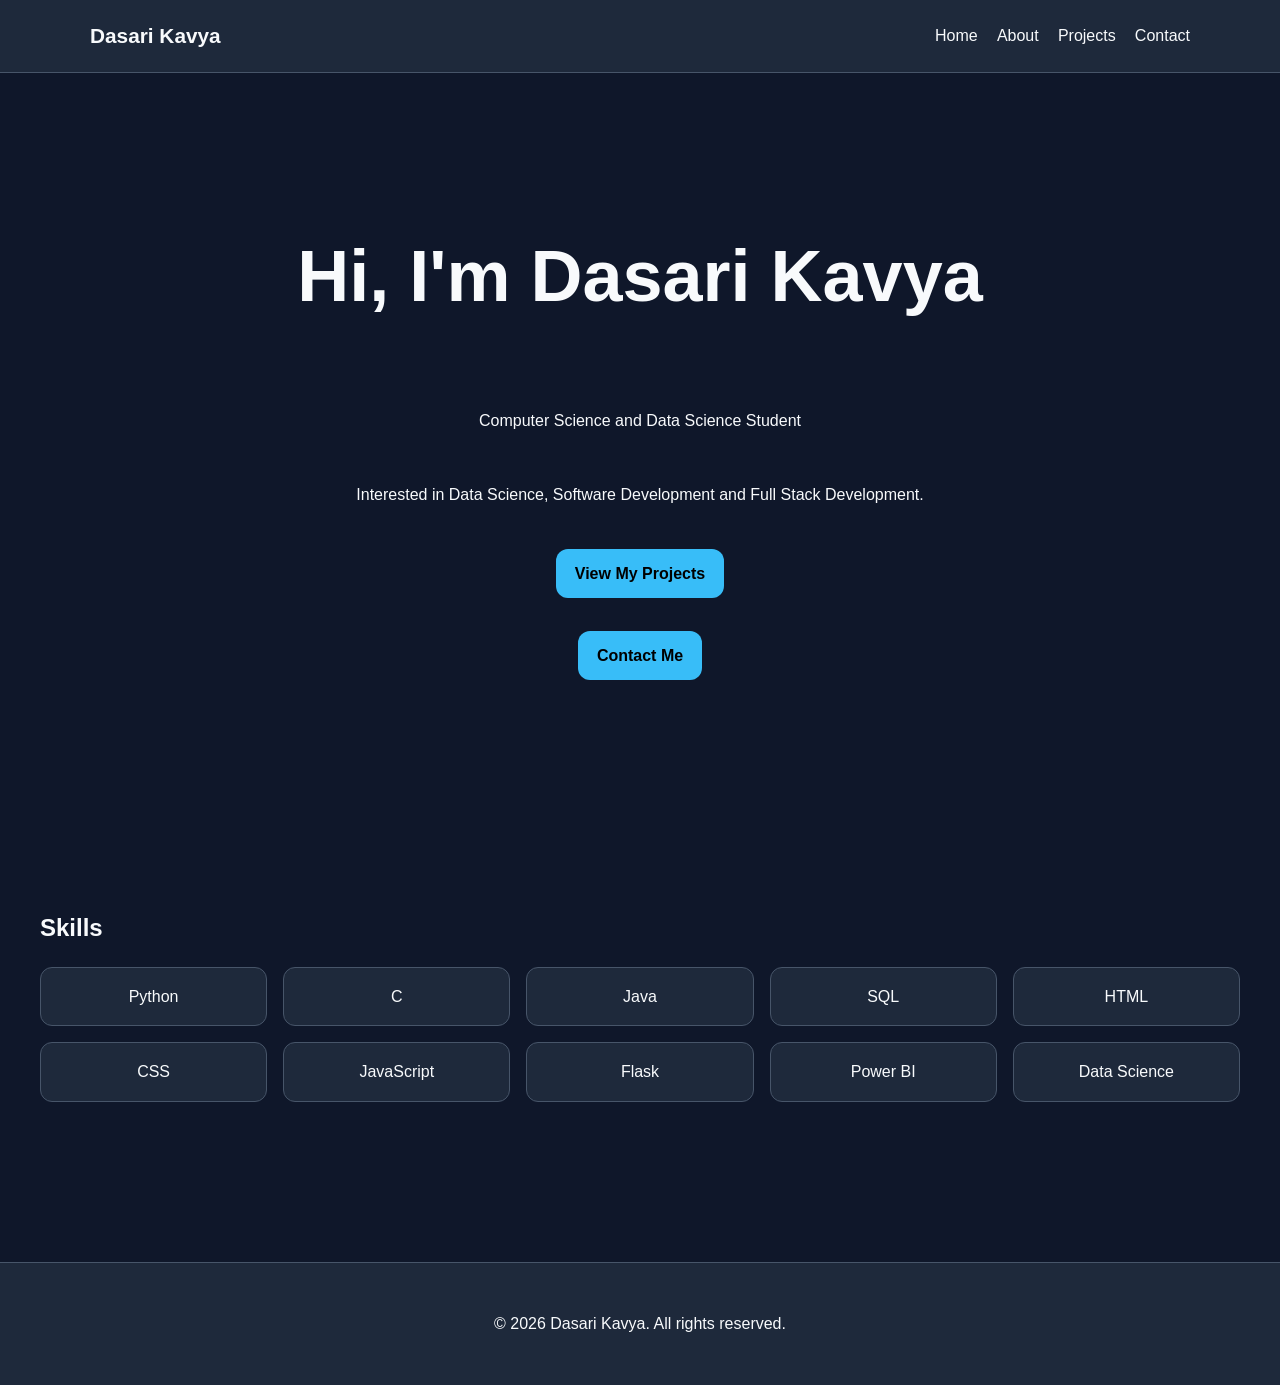
<file: index.html>
<!DOCTYPE html>
<html lang="en">
<head>
    <meta charset="UTF-8">

    <meta name="viewport" content="width=device-width, initial-scale=1.0">

    <meta name="description"
          content="Dasari Kavya - Computer Science and Data Science student portfolio showcasing skills, projects, education and contact information.">

    <meta name="keywords"
          content="Dasari Kavya, Data Science, Computer Science, Python, SQL, Web Development, Portfolio">

    <meta name="author" content="Dasari Kavya">

    <meta name="robots" content="index, follow">

    <meta property="og:title" content="Dasari Kavya | Data Science Portfolio">
    <meta property="og:description"
          content="Personal portfolio of Dasari Kavya, a Computer Science and Data Science student.">
    <meta property="og:type" content="website">

    <title>Dasari Kavya | Data Science Portfolio</title>

    <link rel="stylesheet" href="css/style.css">
</head>

<body>

    <a href="#main-content" class="skip-link">
        Skip to main content
    </a>

    <header>
        <nav aria-label="Main navigation">

            <a href="index.html" aria-label="Go to homepage">
                Dasari Kavya
            </a>

            <ul>
                <li>
                    <a href="index.html" aria-current="page">Home</a>
                </li>

                <li>
                    <a href="about.html">About</a>
                </li>

                <li>
                    <a href="projects.html">Projects</a>
                </li>

                <li>
                    <a href="contact.html">Contact</a>
                </li>
            </ul>

        </nav>
    </header>

    <main id="main-content">

        <section aria-labelledby="hero-heading">

            <h1 id="hero-heading">
                Hi, I'm Dasari Kavya
            </h1>

            <p>
                Computer Science and Data Science Student
            </p>

            <p>
                Interested in Data Science, Software Development
                and Full Stack Development.
            </p>

            <a href="projects.html">
                View My Projects
            </a>

            <a href="contact.html">
                Contact Me
            </a>

        </section>

        <section aria-labelledby="skills-heading">

            <h2 id="skills-heading">Skills</h2>

            <ul>
                <li>Python</li>
                <li>C</li>
                <li>Java</li>
                <li>SQL</li>
                <li>HTML</li>
                <li>CSS</li>
                <li>JavaScript</li>
                <li>Flask</li>
                <li>Power BI</li>
                <li>Data Science</li>
            </ul>

        </section>

    </main>

    <footer>
        <p>
            &copy; 2026 Dasari Kavya. All rights reserved.
        </p>
    </footer>

</body>
</html>
</file>
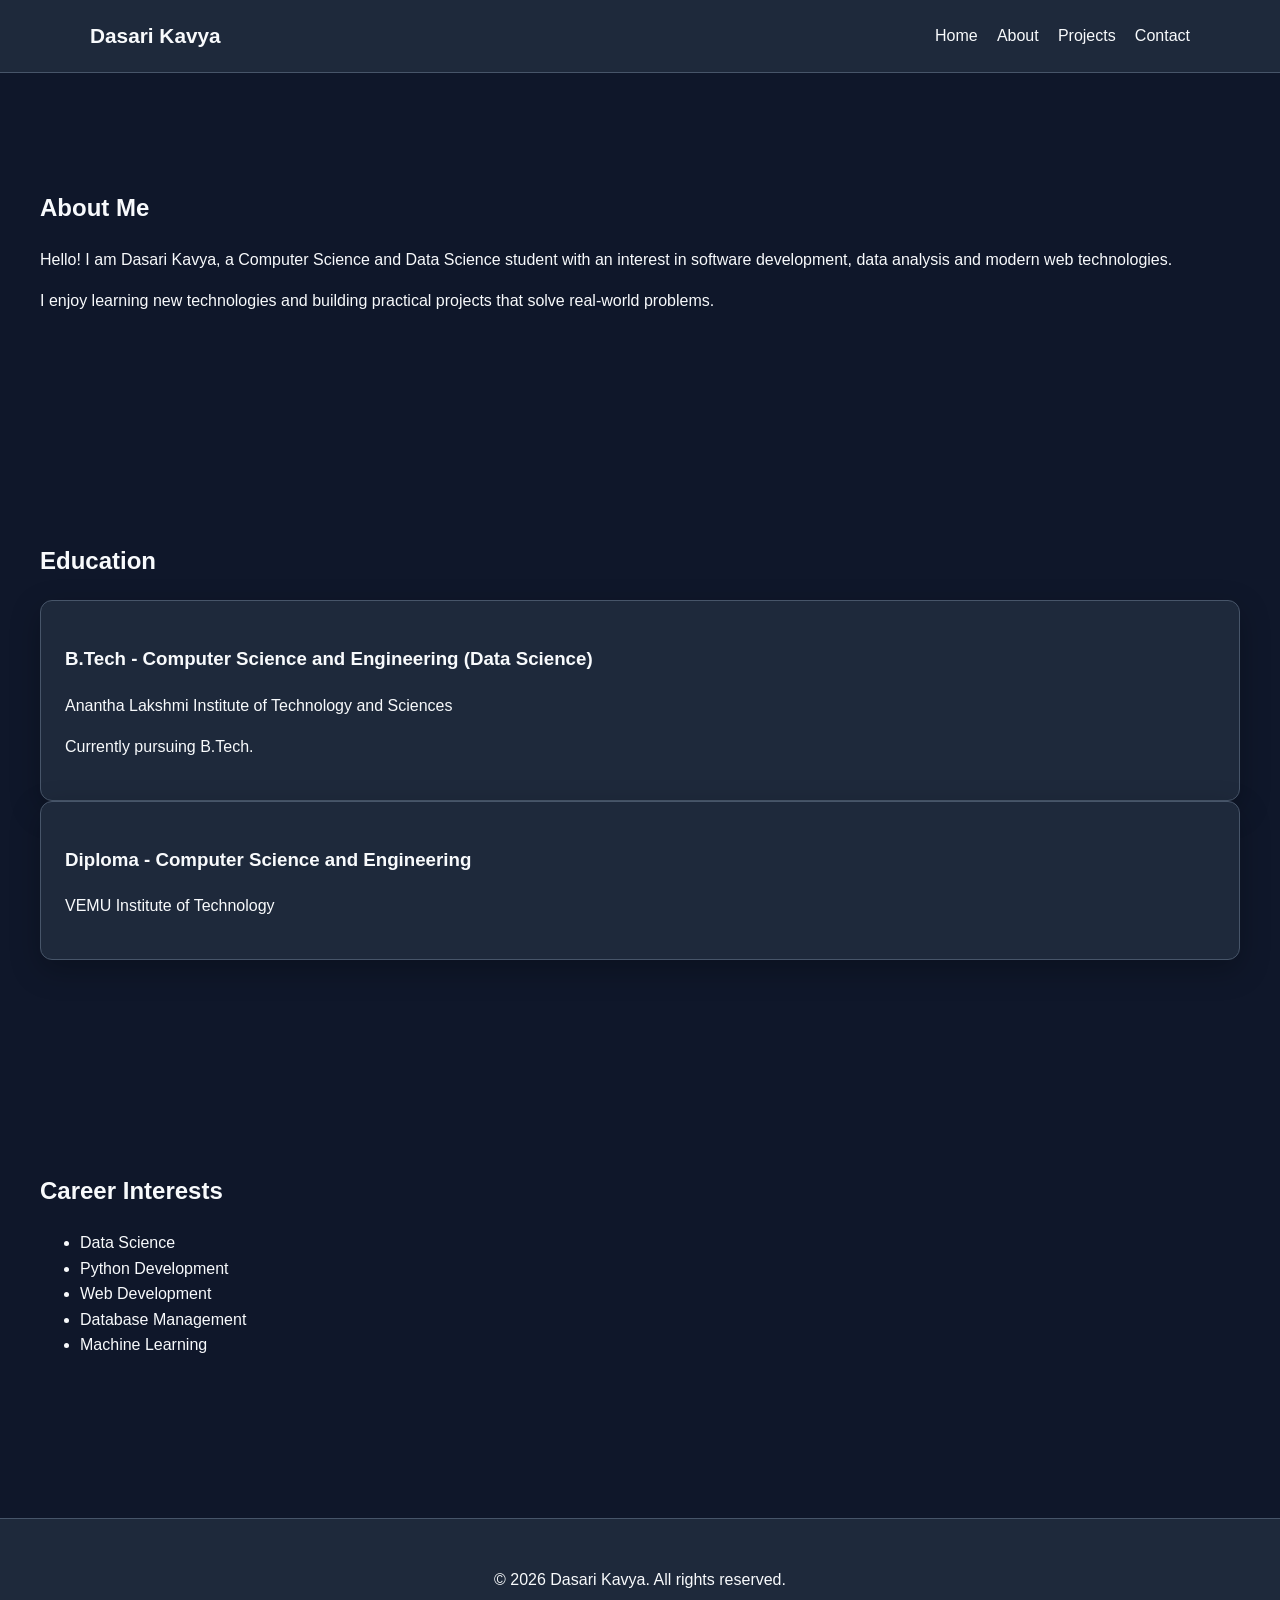
<file: about.html>
<!DOCTYPE html>
<html lang="en">

<head>
    <meta charset="UTF-8">

    <meta name="viewport" content="width=device-width, initial-scale=1.0">

    <meta name="description"
        content="Learn more about Dasari Kavya, a Computer Science and Data Science student, her education, skills and career interests.">

    <meta name="author" content="Dasari Kavya">

    <meta name="robots" content="index, follow">

    <meta property="og:title" content="About Dasari Kavya">
    <meta property="og:description"
        content="About Dasari Kavya, Computer Science and Data Science student.">
    <meta property="og:type" content="website">

    <title>About | Dasari Kavya</title>

    <link rel="stylesheet" href="css/style.css">
</head>

<body>

    <a href="#main-content" class="skip-link">
        Skip to main content
    </a>

    <header>

        <nav aria-label="Main navigation">

            <a href="index.html" aria-label="Go to homepage">
                Dasari Kavya
            </a>

            <ul>
                <li>
                    <a href="index.html">Home</a>
                </li>

                <li>
                    <a href="about.html" aria-current="page">About</a>
                </li>

                <li>
                    <a href="projects.html">Projects</a>
                </li>

                <li>
                    <a href="contact.html">Contact</a>
                </li>
            </ul>

        </nav>

    </header>

    <main id="main-content">

        <section aria-labelledby="about-heading">

            <h1 id="about-heading">About Me</h1>

            <p>
                Hello! I am Dasari Kavya, a Computer Science and
                Data Science student with an interest in software
                development, data analysis and modern web technologies.
            </p>

            <p>
                I enjoy learning new technologies and building
                practical projects that solve real-world problems.
            </p>

        </section>

        <section aria-labelledby="education-heading">

            <h2 id="education-heading">Education</h2>

            <article>

                <h3>B.Tech - Computer Science and Engineering (Data Science)</h3>

                <p>
                    Anantha Lakshmi Institute of Technology and Sciences
                </p>

                <p>
                    Currently pursuing B.Tech.
                </p>

            </article>

            <article>

                <h3>Diploma - Computer Science and Engineering</h3>

                <p>
                    VEMU Institute of Technology
                </p>

            </article>

        </section>

        <section aria-labelledby="interests-heading">

            <h2 id="interests-heading">Career Interests</h2>

            <ul>
                <li>Data Science</li>
                <li>Python Development</li>
                <li>Web Development</li>
                <li>Database Management</li>
                <li>Machine Learning</li>
            </ul>

        </section>

    </main>

    <footer>

        <p>
            &copy; 2026 Dasari Kavya. All rights reserved.
        </p>

    </footer>

</body>

</html>
</file>
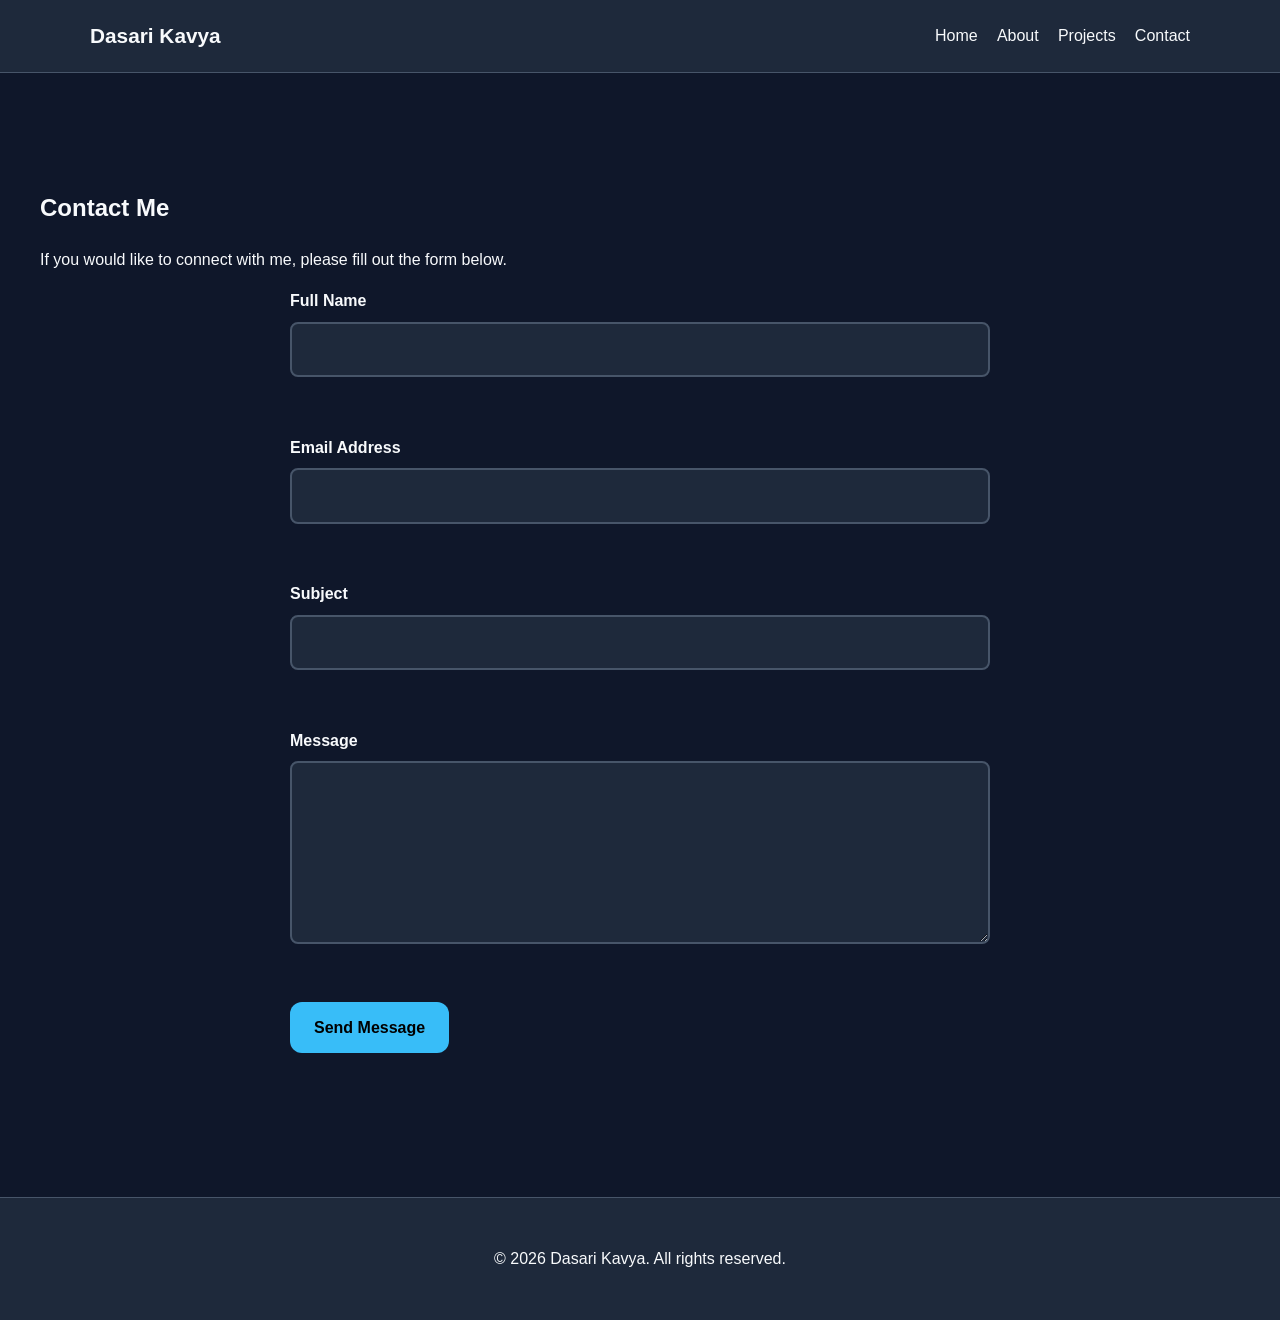
<file: contact.html>
<!DOCTYPE html>
<html lang="en">

<head>
    <meta charset="UTF-8">

    <meta name="viewport" content="width=device-width, initial-scale=1.0">

    <meta name="description"
        content="Contact Dasari Kavya for collaboration, project opportunities and professional inquiries.">

    <meta name="author" content="Dasari Kavya">

    <meta name="robots" content="index, follow">

    <meta property="og:title" content="Contact | Dasari Kavya">
    <meta property="og:description"
        content="Get in touch with Dasari Kavya.">
    <meta property="og:type" content="website">

    <title>Contact | Dasari Kavya</title>

    <link rel="stylesheet" href="css/style.css">
</head>

<body>

    <a href="#main-content" class="skip-link">
        Skip to main content
    </a>

    <header>

        <nav aria-label="Main navigation">

            <a href="index.html" aria-label="Go to homepage">
                Dasari Kavya
            </a>

            <ul>

                <li>
                    <a href="index.html">Home</a>
                </li>

                <li>
                    <a href="about.html">About</a>
                </li>

                <li>
                    <a href="projects.html">Projects</a>
                </li>

                <li>
                    <a href="contact.html" aria-current="page">
                        Contact
                    </a>
                </li>

            </ul>

        </nav>

    </header>

    <main id="main-content">

        <section aria-labelledby="contact-heading">

            <h1 id="contact-heading">Contact Me</h1>

            <p>
                If you would like to connect with me, please
                fill out the form below.
            </p>

            <form
                action="#"
                method="post"
                aria-label="Contact form">

                <div>

                    <label for="name">
                        Full Name
                    </label>

                    <input
                        type="text"
                        id="name"
                        name="name"
                        autocomplete="name"
                        required
                        aria-required="true">

                </div>

                <br>

                <div>

                    <label for="email">
                        Email Address
                    </label>

                    <input
                        type="email"
                        id="email"
                        name="email"
                        autocomplete="email"
                        required
                        aria-required="true">

                </div>

                <br>

                <div>

                    <label for="subject">
                        Subject
                    </label>

                    <input
                        type="text"
                        id="subject"
                        name="subject"
                        required
                        aria-required="true">

                </div>

                <br>

                <div>

                    <label for="message">
                        Message
                    </label>

                    <textarea
                        id="message"
                        name="message"
                        rows="6"
                        required
                        aria-required="true"></textarea>

                </div>

                <br>

                <button type="submit">
                    Send Message
                </button>

            </form>

        </section>

    </main>

    <footer>

        <p>
            &copy; 2026 Dasari Kavya. All rights reserved.
        </p>

    </footer>

</body>

</html>
</file>
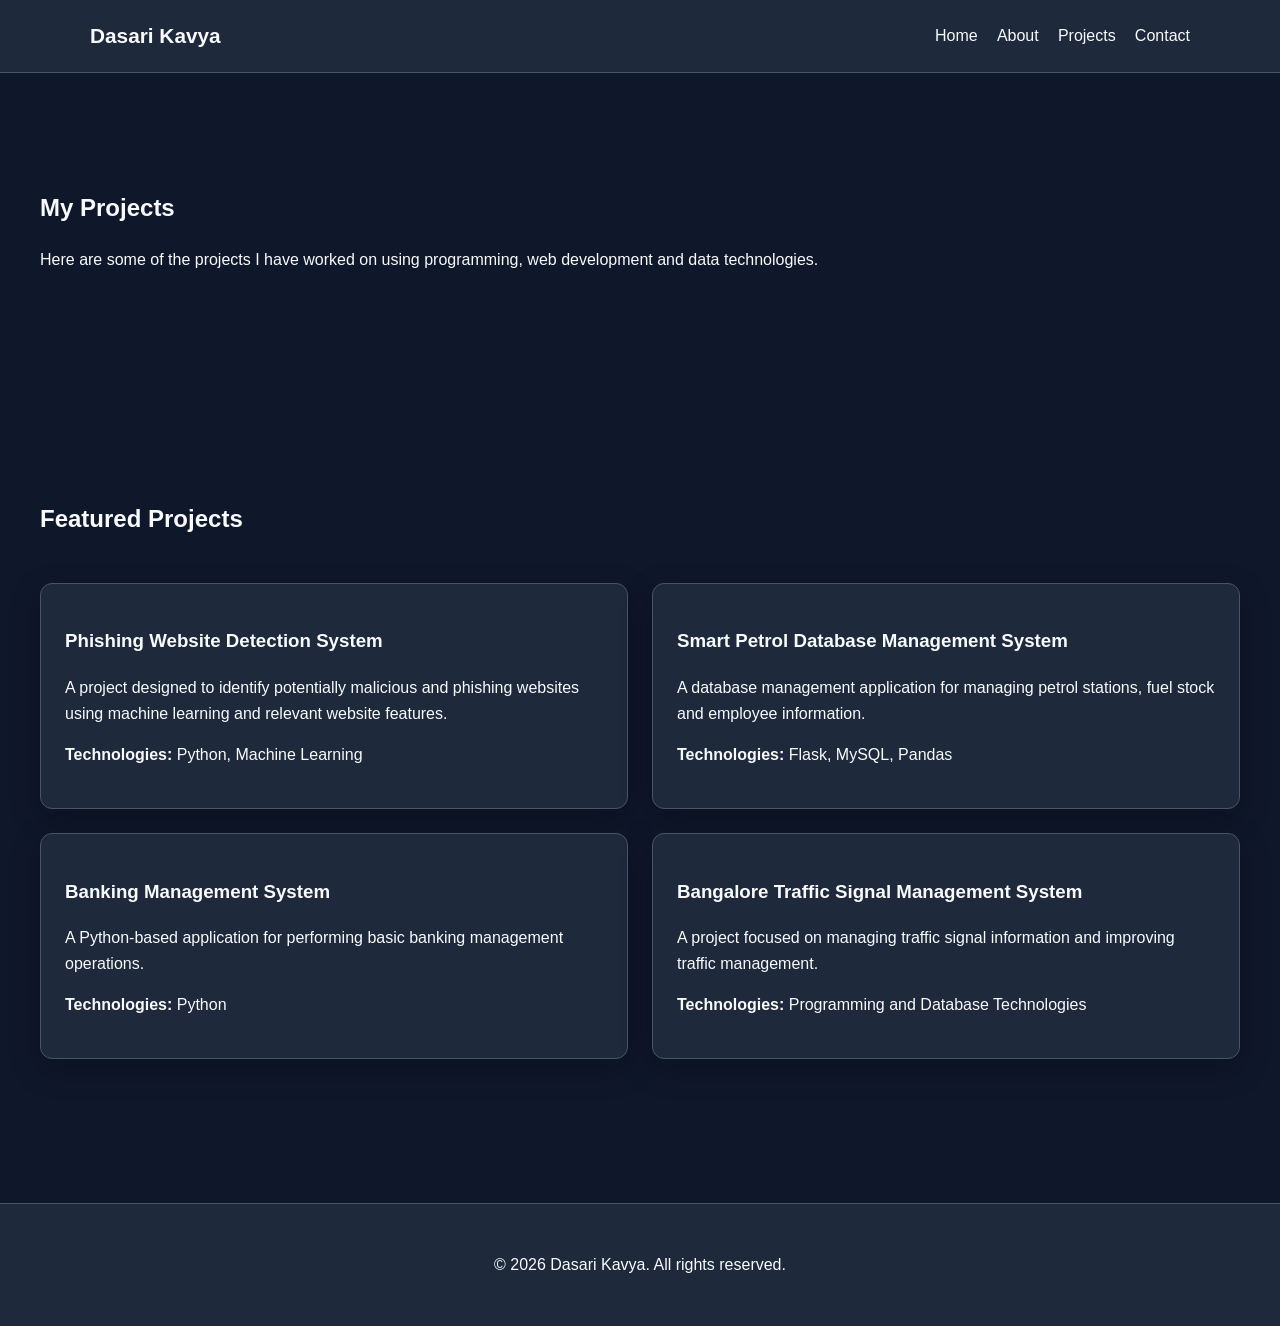
<file: projects.html>
<!DOCTYPE html>
<html lang="en">

<head>
    <meta charset="UTF-8">

    <meta name="viewport" content="width=device-width, initial-scale=1.0">

    <meta name="description"
        content="Explore Dasari Kavya's projects in Python, Data Science, Web Development and Database Management.">

    <meta name="author" content="Dasari Kavya">

    <meta name="robots" content="index, follow">

    <meta property="og:title" content="Projects | Dasari Kavya">
    <meta property="og:description"
        content="Projects developed by Dasari Kavya using Python, Data Science and web technologies.">
    <meta property="og:type" content="website">

    <title>Projects | Dasari Kavya</title>

    <link rel="stylesheet" href="css/style.css">
</head>

<body>

    <a href="#main-content" class="skip-link">
        Skip to main content
    </a>

    <header>

        <nav aria-label="Main navigation">

            <a href="index.html" aria-label="Go to homepage">
                Dasari Kavya
            </a>

            <ul>
                <li>
                    <a href="index.html">Home</a>
                </li>

                <li>
                    <a href="about.html">About</a>
                </li>

                <li>
                    <a href="projects.html" aria-current="page">
                        Projects
                    </a>
                </li>

                <li>
                    <a href="contact.html">Contact</a>
                </li>
            </ul>

        </nav>

    </header>

    <main id="main-content">

        <section aria-labelledby="projects-heading">

            <h1 id="projects-heading">My Projects</h1>

            <p>
                Here are some of the projects I have worked on
                using programming, web development and data technologies.
            </p>

        </section>

        <section aria-labelledby="project-list-heading">

            <h2 id="project-list-heading">Featured Projects</h2>

            <article>

                <h3>Phishing Website Detection System</h3>

                <p>
                    A project designed to identify potentially
                    malicious and phishing websites using machine
                    learning and relevant website features.
                </p>

                <p>
                    <strong>Technologies:</strong>
                    Python, Machine Learning
                </p>

            </article>

            <article>

                <h3>Smart Petrol Database Management System</h3>

                <p>
                    A database management application for managing
                    petrol stations, fuel stock and employee information.
                </p>

                <p>
                    <strong>Technologies:</strong>
                    Flask, MySQL, Pandas
                </p>

            </article>

            <article>

                <h3>Banking Management System</h3>

                <p>
                    A Python-based application for performing
                    basic banking management operations.
                </p>

                <p>
                    <strong>Technologies:</strong>
                    Python
                </p>

            </article>

            <article>

                <h3>Bangalore Traffic Signal Management System</h3>

                <p>
                    A project focused on managing traffic signal
                    information and improving traffic management.
                </p>

                <p>
                    <strong>Technologies:</strong>
                    Programming and Database Technologies
                </p>

            </article>

        </section>

    </main>

    <footer>

        <p>
            &copy; 2026 Dasari Kavya. All rights reserved.
        </p>

    </footer>

</body>

</html>
</file>
<file: css/style.css>
/* =========================================
   TASK 2 - ADVANCED CSS3 & RESPONSIVE DESIGN
========================================= */

/* ---------- CSS VARIABLES ---------- */

:root {
    --bg-color: #0f172a;
    --surface-color: #1e293b;
    --card-color: #334155;
    --text-color: #f8fafc;
    --muted-text: #cbd5e1;
    --primary-color: #38bdf8;
    --border-color: #475569;
    --focus-color: #facc15;

    --max-width: 1100px;
    --radius: 12px;
    --shadow: 0 10px 30px rgba(0, 0, 0, 0.25);
}

/* ---------- LIGHT THEME ---------- */

.light-theme {
    --bg-color: #f8fafc;
    --surface-color: #ffffff;
    --card-color: #e2e8f0;
    --text-color: #0f172a;
    --muted-text: #475569;
    --primary-color: #0284c7;
    --border-color: #cbd5e1;
    --focus-color: #ca8a04;

    --shadow: 0 10px 30px rgba(0, 0, 0, 0.10);
}


/* ---------- RESET ---------- */

* {
    box-sizing: border-box;
}

html {
    scroll-behavior: smooth;
}

body {
    margin: 0;
    font-family: Arial, Helvetica, sans-serif;
    line-height: 1.6;

    background: var(--bg-color);
    color: var(--text-color);

    transition:
        background-color 0.3s ease,
        color 0.3s ease;
}

img {
    max-width: 100%;
    height: auto;
    display: block;
}

a {
    color: var(--primary-color);
    text-decoration: none;
}

a:hover {
    text-decoration: underline;
}


/* ---------- SKIP LINK ---------- */

.skip-link {
    position: absolute;
    left: -9999px;
    top: 10px;

    padding: 10px 15px;

    background: var(--text-color);
    color: var(--bg-color);

    z-index: 1000;
}

.skip-link:focus {
    left: 10px;
}


/* =========================================
   HEADER + FLEXBOX
========================================= */

header {
    background: var(--surface-color);
    border-bottom: 1px solid var(--border-color);

    position: sticky;
    top: 0;
    z-index: 100;
}

nav {
    width: min(100% - 2rem, var(--max-width));
    margin-inline: auto;
    padding: 1rem 0;

    display: flex;
    justify-content: space-between;
    align-items: center;

    gap: 1rem;
}

nav > a {
    font-size: 1.3rem;
    font-weight: bold;
    color: var(--text-color);
}

nav ul {
    list-style: none;

    margin: 0;
    padding: 0;

    display: flex;
    flex-wrap: wrap;
    gap: 1.2rem;
}

nav ul a {
    color: var(--text-color);
}

nav ul a:hover {
    color: var(--primary-color);
}


/* ---------- THEME BUTTON ---------- */

#theme-toggle {
    padding: 0.6rem 1rem;

    border: 1px solid var(--border-color);
    border-radius: var(--radius);

    background: var(--primary-color);
    color: #000;

    font: inherit;
    font-weight: bold;

    cursor: pointer;

    transition:
        transform 0.2s ease,
        opacity 0.2s ease;
}

#theme-toggle:hover {
    transform: translateY(-2px);
    opacity: 0.9;
}


/* ---------- MAIN ---------- */

main {
    width: min(100% - 2rem, var(--max-width));
    margin-inline: auto;
}

section {
    padding-block: 4rem;
}


/* =========================================
   HERO - CSS GRID
========================================= */

section[aria-labelledby="hero-heading"] {
    min-height: 80vh;

    display: grid;
    place-items: center;

    text-align: center;
}

section[aria-labelledby="hero-heading"] > * {
    max-width: 800px;
    margin-inline: auto;
}

#hero-heading {
    font-size: clamp(2.2rem, 8vw, 4.5rem);
    line-height: 1.1;
}


/* ---------- HERO BUTTONS - FLEXBOX ---------- */

section[aria-labelledby="hero-heading"] a {
    display: inline-flex;

    align-items: center;
    justify-content: center;

    margin: 0.5rem;
    padding: 0.75rem 1.2rem;

    border-radius: var(--radius);

    background: var(--primary-color);
    color: #000;

    font-weight: bold;

    transition:
        transform 0.2s ease,
        box-shadow 0.2s ease;
}

section[aria-labelledby="hero-heading"] a:hover {
    text-decoration: none;

    transform: translateY(-3px);

    box-shadow: var(--shadow);
}


/* =========================================
   SKILLS - CSS GRID
========================================= */

section[aria-labelledby="skills-heading"] ul {
    display: grid;

    grid-template-columns: repeat(2, 1fr);

    gap: 1rem;

    list-style: none;
    padding: 0;
}

section[aria-labelledby="skills-heading"] li {
    padding: 1rem;

    background: var(--surface-color);

    border: 1px solid var(--border-color);

    border-radius: var(--radius);

    text-align: center;

    transition: transform 0.2s ease;
}

section[aria-labelledby="skills-heading"] li:hover {
    transform: translateY(-4px);
}


/* =========================================
   PROJECTS - CSS GRID
========================================= */

section[aria-labelledby="project-list-heading"] {
    display: grid;

    grid-template-columns: 1fr;

    gap: 1.5rem;
}

section[aria-labelledby="project-list-heading"] h2 {
    grid-column: 1 / -1;
}


/* ---------- PROJECT CARDS ---------- */

article {
    padding: 1.5rem;

    background: var(--surface-color);

    border: 1px solid var(--border-color);

    border-radius: var(--radius);

    box-shadow: var(--shadow);

    transition:
        transform 0.2s ease,
        box-shadow 0.2s ease;
}

article:hover {
    transform: translateY(-5px);
}


/* =========================================
   CONTACT FORM - CSS GRID
========================================= */

form {
    max-width: 700px;
    margin-inline: auto;

    display: grid;
    gap: 1rem;
}

form div {
    display: grid;
    gap: 0.5rem;
}

label {
    font-weight: bold;
}

input,
textarea {
    width: 100%;

    padding: 0.8rem;

    font: inherit;

    color: var(--text-color);

    background: var(--surface-color);

    border: 2px solid var(--border-color);

    border-radius: 8px;
}

textarea {
    resize: vertical;
}


/* ---------- SUBMIT BUTTON ---------- */

button[type="submit"] {
    width: fit-content;

    padding: 0.8rem 1.5rem;

    font: inherit;
    font-weight: bold;

    border: none;

    border-radius: var(--radius);

    background: var(--primary-color);

    color: #000;

    cursor: pointer;

    transition: transform 0.2s ease;
}

button[type="submit"]:hover {
    transform: translateY(-2px);
}


/* =========================================
   FOOTER
========================================= */

footer {
    margin-top: 3rem;

    padding: 2rem 1rem;

    text-align: center;

    background: var(--surface-color);

    border-top: 1px solid var(--border-color);
}


/* =========================================
   KEYBOARD ACCESSIBILITY
========================================= */

a:focus-visible,
button:focus-visible,
input:focus-visible,
textarea:focus-visible {
    outline: 3px solid var(--focus-color);
    outline-offset: 3px;
}


/* =========================================
   MOBILE-FIRST DESIGN
========================================= */

@media (max-width: 599px) {

    nav {
        flex-direction: column;
        align-items: center;
        text-align: center;
    }

    nav ul {
        justify-content: center;
        gap: 0.8rem;
    }

    #theme-toggle {
        width: auto;
        min-width: 140px;
    }

    section {
        padding-block: 3rem;
    }

    section[aria-labelledby="hero-heading"] {
        min-height: 70vh;
    }

    #hero-heading {
        font-size: clamp(2rem, 10vw, 3rem);
    }

    section[aria-labelledby="hero-heading"] a {
        display: flex;
        width: 100%;
        max-width: 280px;
        margin: 0.5rem auto;
    }

    section[aria-labelledby="skills-heading"] ul {
        grid-template-columns: 1fr;
    }

    section[aria-labelledby="project-list-heading"] {
        grid-template-columns: 1fr;
    }

    article {
        padding: 1.2rem;
    }

    input,
    textarea {
        font-size: 16px;
    }
}


/* =========================================
   TABLET
========================================= */

@media (min-width: 600px) and (max-width: 899px) {

    nav {
        flex-wrap: wrap;
    }

    section[aria-labelledby="skills-heading"] ul {
        grid-template-columns: repeat(3, 1fr);
    }

    section[aria-labelledby="project-list-heading"] {
        grid-template-columns: repeat(2, 1fr);
    }
}


/* =========================================
   DESKTOP
========================================= */

@media (min-width: 900px) {

    nav {
        padding-block: 1.2rem;
    }

    section {
        padding-block: 6rem;
    }

    section[aria-labelledby="skills-heading"] ul {
        grid-template-columns: repeat(5, 1fr);
    }

    section[aria-labelledby="project-list-heading"] {
        grid-template-columns: repeat(2, 1fr);
    }
}


/* =========================================
   LARGE DESKTOP
========================================= */

@media (min-width: 1200px) {

    main {
        width: min(100% - 4rem, 1200px);
    }
}


/* =========================================
   REDUCED MOTION
========================================= */

@media (prefers-reduced-motion: reduce) {

    html {
        scroll-behavior: auto;
    }

    *,
    *::before,
    *::after {
        transition: none !important;
        animation: none !important;
    }
}
</file>
